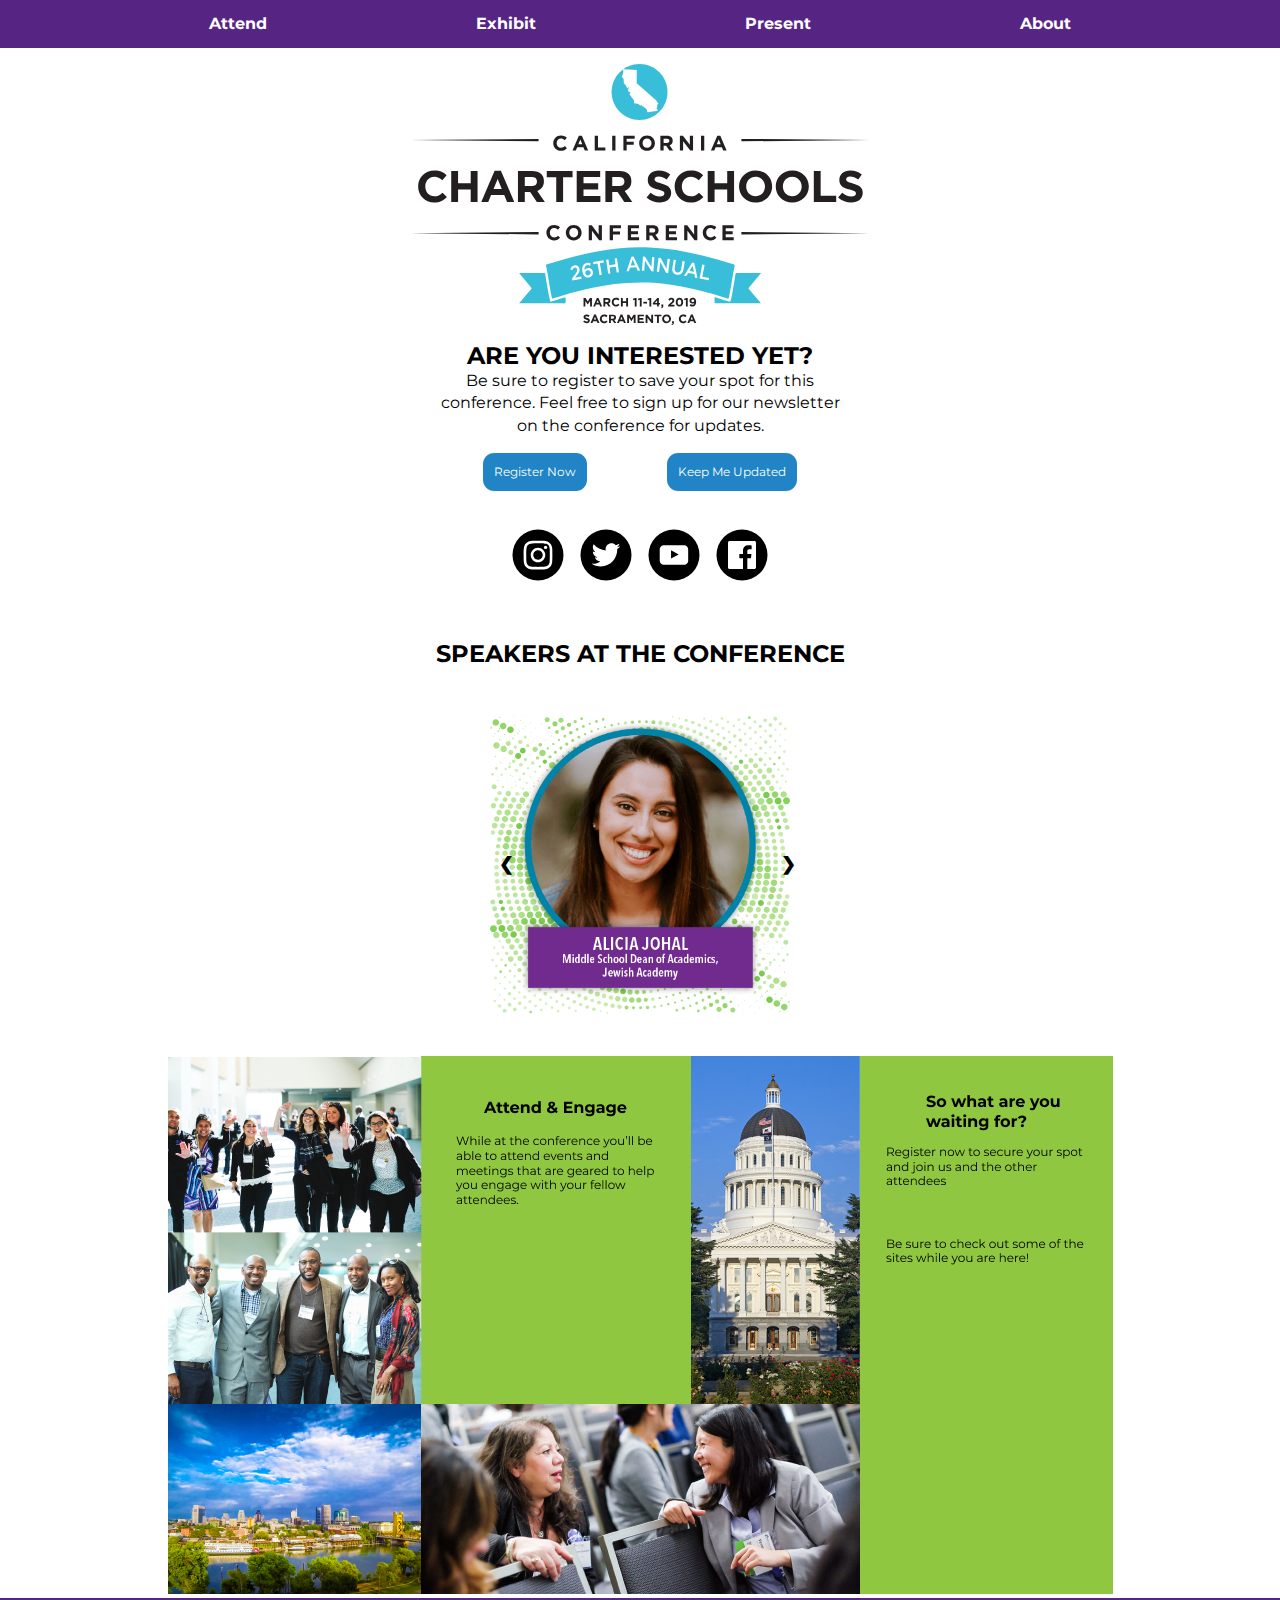
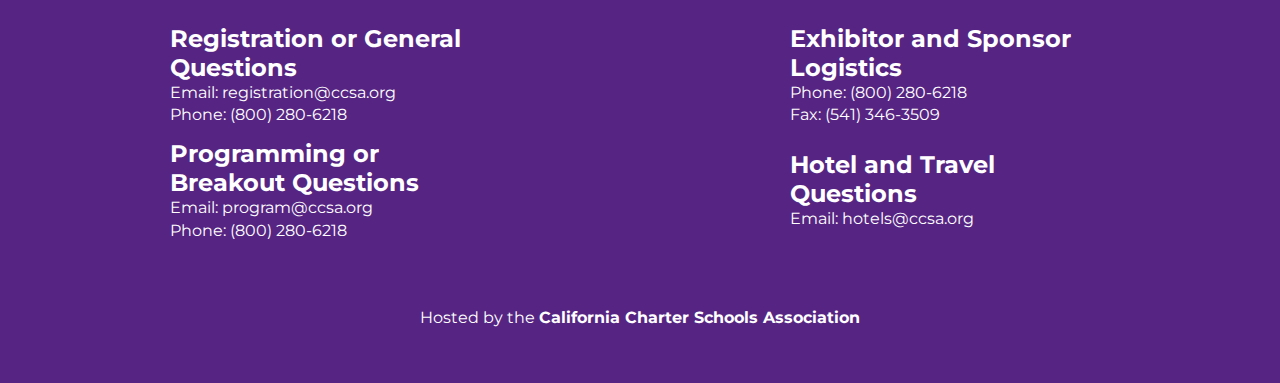
<file: index.html>
<!DOCTYPE html>
<html lang="en">
  <head>
    <meta charset="UTF-8" />
    <meta http-equiv="X-UA-Compatible" content="IE=edge" />
    <meta name="viewport" content="width=device-width, initial-scale=1.0" />
    <link rel="stylesheet" href="style.css" />
    <script src="index.js" defer></script>
    <title>CCSA Charter Schools Conference in Sacramento, CA</title>
  </head>
  <body>
    <nav class="navbar">
      <ul class="navbar__links">
        <li class="underline-hover-effect">Attend</li>
        <li class="underline-hover-effect">Exhibit</li>
        <li class="underline-hover-effect">Present</li>
        <a href="about.html"> <li class="underline-hover-effect page__link">About</li></a>
      </ul>
    </nav>
    <header>
      <img
        id="header__logo"
        src="assets/vector/CCSACon logo-full version.svg"
        alt="The logo for the CCSA Charter Schools Conference with the location and dates"
        srcset=""
      />
      <div class="header__info">
        <h2>ARE YOU INTERESTED YET?</h2>
        <p>
          Be sure to register to save your spot for this conference. Feel free
          to sign up for our newsletter on the conference for updates.
        </p>
        <div class="header__button-container">
          <button>Register Now</button><button>Keep Me Updated</button>
        </div>
        <div class="header__social-media-container">
          <img
            src="images/social_media/instagram_icon.svg"
            alt="Social media icon for the CCSA instagram"
          />
          <img
            src="images/social_media/twitter_icon.svg"
            alt="Social media icon for the CCSA Twitter"
          />
          <img
            src="images/social_media/youtube_icon.svg"
            alt="Social media icon for the CCSA YouTube"
          />
          <img
            src="images/social_media/facebook_icon.svg"
            alt="Social media icon for the CCSA Facebook"
          />
        </div>
      </div>
    </header>
    <h2 id="carousel__header">SPEAKERS AT THE CONFERENCE</h2>
    <div class="carousel">
      <img
        class="carousel__dots"
        src="assets/vector/radial_dots_green.svg"
        alt=""
        srcset=""
      />

      <a class="prev" onclick="plusSlides(-1)">&#10094;</a>
      <div class="carousel__slide fade">
        <img
          src="images/speakers/Alicia_Johal_v1.png"
          alt="A picture of one of the speakers the conference - Alicia Joha"
          srcset=""
        />
      </div>
      <div class="carousel__slide fade">
        <img
          src="images/speakers/DesireeAlexander.png"
          alt="A picture of one of the speakers the conference - Desiree Alexander"
          srcset=""
        />
      </div>
      <div class="carousel__slide fade">
        <img
          src="images/speakers/DianeHorvath.png"
          alt="A picture of one of the speakers the conference - Diane Horvath"
          srcset=""
        />
      </div>
      <div class="carousel__slide fade">
        <img
          src="images/speakers/JasonTrinhrd2_v1.png"
          alt="A picture of one of the speakers the conference - Jason Trinhrd2_v1"
          srcset=""
        />
      </div>
      <div class="carousel__slide fade">
        <img
          src="images/speakers/JayChew.png"
          alt="A picture of one of the speakers the conference - Jay Chew"
          srcset=""
        />
      </div>
      <div class="carousel__slide fade">
        <img
          src="images/speakers/KenSheltonrd2_v2.png"
          alt="A picture of one of the speakers the conference - Ken Sheltonrd"
          srcset=""
        />
      </div>
      <div class="carousel__slide fade">
        <img
          src="images/speakers/KwakuAning_v1.png"
          alt="A picture of one of the speakers the conference - Kwaku Aning"
          srcset=""
        />
      </div>
      <div class="carousel__slide fade">
        <img
          src="images/speakers/ManuelHerrera_v1.png"
          alt="A picture of one of the speakers the conference - Manuel Herrera"
          srcset=""
        />
      </div>
      <div class="carousel__slide fade">
        <img
          src="images/speakers/MariaMontemayor.png"
          alt="A picture of one of the speakers the conference - Maria Montemayor"
          srcset=""
        />
      </div>
      <div class="carousel__slide fade">
        <img
          src="images/speakers/WeziRThindwaEdS.png"
          alt="A picture of one of the speakers the conference - Wezi R. Thindwa"
          srcset=""
        />
      </div>

      <a class="next" onclick="plusSlides(1)">&#10095;</a>

      <img
        class="carousel__dots"
        src="assets/vector/radial_dots_green.svg"
        id="rotate"
        alt=""
        srcset=""
      />
    </div>
    <div class="image-block">
      <img
        src="images/image_block_photos/image_collage.png"
        alt="An image collage showing people at the previous conference and the neatby sites"
        srcset=""
      />
    </div>
    <footer class="footer">
      <div id="footer__info-1">
        <h2>Registration or General Questions</h2>
        <p>Email: registration@ccsa.org</p>
        <p>Phone: (800) 280-6218</p>
      </div>
      <div id="footer__info-2">
        <h2>Exhibitor and Sponsor Logistics</h2>
        <p>Phone: (800) 280-6218</p>
        <p>Fax: (541) 346-3509</p>
      </div>
      <div id="footer__info-3">
        <h2>Programming or Breakout Questions</h2>
        <p>Email: program@ccsa.org</p>
        <p>Phone: (800) 280-6218</p>
      </div>
      <div id="footer__info-4">
        <h2>Hotel and Travel Questions</h2>
        <p>Email: hotels@ccsa.org</p>
      </div>
      <p id="footer__info-5">
        Hosted by the
        <span id="bold-text"> California Charter Schools Association</span>
      </p>
    </footer>
  </body>
</html>
</file>
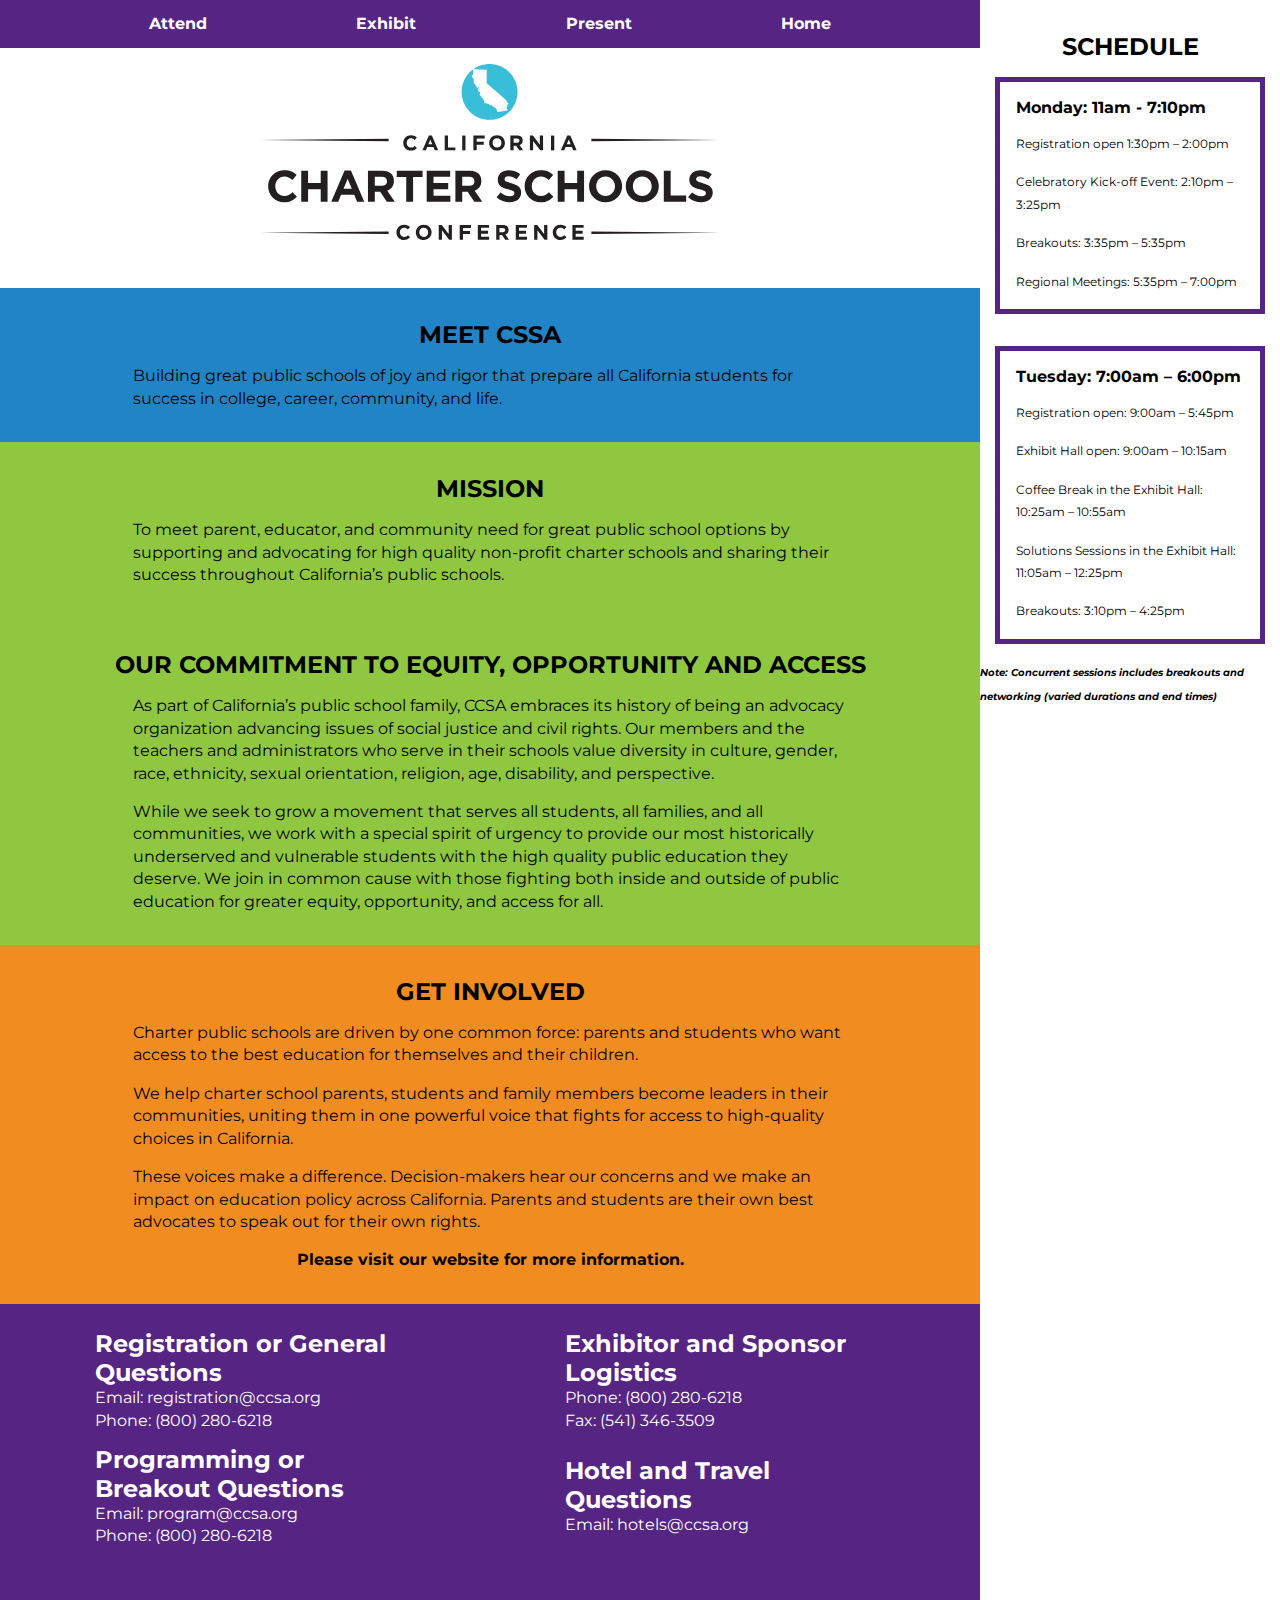
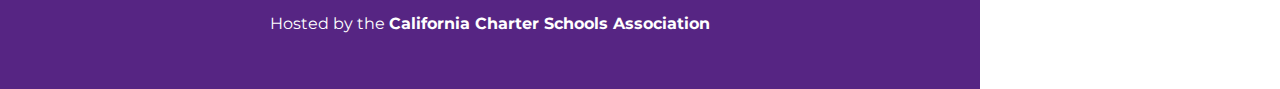
<file: about.html>
<!DOCTYPE html>
<html lang="en">
  <head>
    <meta charset="UTF-8" />
    <meta http-equiv="X-UA-Compatible" content="IE=edge" />
    <meta name="viewport" content="width=device-width, initial-scale=1.0" />
    <link rel="stylesheet" href="style.css" />
    <title>CCSA Charter Schools Conference About Page</title>
  </head>
  <body id="about__body-section">
    <nav class="navbar">
      <ul class="navbar__links">
        <li class="underline-hover-effect">Attend</li>
        <li class="underline-hover-effect">Exhibit</li>
        <li class="underline-hover-effect">Present</li>
        <a href="index.html"> <li class="underline-hover-effect page__link">Home</li></a>
      </ul>
    </nav>
    <header>
      <img
        id="header__logo"
        src="assets/vector/CCSACon logo-basic.svg"
        alt=""
        srcset="The logo for the CCSA Charter Schools Conference without the location and dates"
      />
    </header>
    <main id="main-content">
      <section>
        <div class="about__info">
          <h2>MEET CSSA</h2>
          <p class="about__paragraph">
            Building great public schools of joy and rigor that prepare all
            California students for success in college, career, community, and
            life.
          </p>
        </div>
        <div class="about__info">
          <h2>MISSION</h2>
          <p class="about__paragraph">
            To meet parent, educator, and community need for great public school
            options by supporting and advocating for high quality non-profit
            charter schools and sharing their success throughout California’s
            public schools.
          </p>
        </div>
        <div class="about__info">
          <h2>OUR COMMITMENT TO EQUITY, OPPORTUNITY AND ACCESS</h2>
          <p class="about__paragraph">
            As part of California’s public school family, CCSA embraces its
            history of being an advocacy organization advancing issues of social
            justice and civil rights. Our members and the teachers and
            administrators who serve in their schools value diversity in
            culture, gender, race, ethnicity, sexual orientation, religion, age,
            disability, and perspective.
          </p>

          <p class="about__paragraph">
            While we seek to grow a movement that serves all students, all
            families, and all communities, we work with a special spirit of
            urgency to provide our most historically underserved and vulnerable
            students with the high quality public education they deserve. We
            join in common cause with those fighting both inside and outside of
            public education for greater equity, opportunity, and access for
            all.
          </p>
        </div>
        <div class="about__info">
          <h2>GET INVOLVED</h2>
          <p class="about__paragraph">
            Charter public schools are driven by one common force: parents and
            students who want access to the best education for themselves and
            their children.
          </p>
          <p class="about__paragraph">
            We help charter school parents, students and family members become
            leaders in their communities, uniting them in one powerful voice
            that fights for access to high-quality choices in California.
          </p>
          <p class="about__paragraph">
            These voices make a difference. Decision-makers hear our concerns
            and we make an impact on education policy across California. Parents
            and students are their own best advocates to speak out for their own
            rights.
          </p>
          <p class="about__paragraph" id="bold-text">
            Please visit our website for more information.
          </p>
        </div>
      </section>
      <section id="schedule">
        <h2 class="schedule__title">SCHEDULE</h2>
        <div class="schedule__block">
          <h2>Monday: 11am - 7:10pm</h2>
          <p>Registration open 1:30pm – 2:00pm</p>
          <p>Celebratory Kick-off Event: 2:10pm – 3:25pm</p>
          <p>Breakouts: 3:35pm – 5:35pm</p>
          <p>Regional Meetings: 5:35pm – 7:00pm</p>
        </div>
        <div class="schedule__block">
          <h2 class="schedule__title">Tuesday: 7:00am – 6:00pm</h2>
          <p>Registration open: 9:00am – 5:45pm</p>
          <p>Exhibit Hall open: 9:00am – 10:15am</p>
          <p>Coffee Break in the Exhibit Hall: 10:25am – 10:55am</p>
          <p>Solutions Sessions in the Exhibit Hall: 11:05am – 12:25pm</p>
          <p>Breakouts: 3:10pm – 4:25pm</p>
        </div>
        <p>
          <i>
            Note: Concurrent sessions includes breakouts and networking (varied
            durations and end times)</i
          >
        </p>
      </section>
    </main>
    <footer class="footer">
      <div id="footer__info-1">
        <h2>Registration or General Questions</h2>
        <p>Email: registration@ccsa.org</p>
        <p>Phone: (800) 280-6218</p>
      </div>
      <div id="footer__info-2">
        <h2>Exhibitor and Sponsor Logistics</h2>
        <p>Phone: (800) 280-6218</p>
        <p>Fax: (541) 346-3509</p>
      </div>
      <div id="footer__info-3">
        <h2>Programming or Breakout Questions</h2>
        <p>Email: program@ccsa.org</p>
        <p>Phone: (800) 280-6218</p>
      </div>
      <div id="footer__info-4">
        <h2>Hotel and Travel Questions</h2>
        <p>Email: hotels@ccsa.org</p>
      </div>
      <p id="footer__info-5">
        Hosted by the
        <span id="bold-text"> California Charter Schools Association</span>
      </p>
    </footer>
  </body>
</html>
</file>
<file: style.css>
@import url("https://fonts.googleapis.com/css2?family=Montserrat:wght@400;700&display=swap");
@import url('styles/about.css');
@import url('styles/home_page.css');


/* This file contain styles that are shared between both HTML files */

* {
  margin: 0;
  padding: 0;
  box-sizing: border-box;
  list-style: none;
}

:root {
  font-family: "Montserrat", sans-serif;
}

body {
  min-height: 100vh;
  min-height: 100dvh;
  display: grid;
  grid-template-rows: auto 1fr auto;
}

h2 {
  font-size: 1rem;
  font-weight: bold;
}

a {
  text-decoration: none;
}

p {
  font-size: 0.75rem;
  line-height: 16.8px;
}

button {
  all: unset;
  font-size: 0.75rem;
}

footer {
  background-color: #562583;
}

.navbar {
  background-color: #562583;
  height: 3rem;
  display: flex;
  align-items: center;
  color: white;
}

.navbar .navbar__links {
  display: flex;
  align-items: center;
  font-weight: bold;
  justify-content: space-evenly;
  width: 100%;
}

header {
  padding: 1rem 0;
  text-align: center;
  display: flex;
  flex-direction: column;
  align-items: center;
}

#header__logo {
  width: 270px;
}

.footer {
  display: flex;
  flex-direction: column;
  color: white;
  padding: 1.2rem;
  align-items: center;
}

.footer div {
  padding: 0.4rem;
}

.footer div h2 {
  max-width: 20ch;
}

.footer #footer__info-5 {
  padding-top: 1.5rem;
}

.page__link {
  cursor: pointer;
  color: white;
}
/* Media Queries */

@media (min-width: 46.875em) {
  h2 {
    font-size: 1.5rem;
  }
}

@media (min-width: 46.875em) {
  h2 {
    font-size: 1.5rem;
  }
}

@media (min-width: 46.875em) {
  p {
    font-size: 1rem;
    line-height: 22.4px;
  }
}

@media (min-width: 46.875em) {
  #header__logo {
    width: 400px;
  }
}

@media (min-width: 62.5em) {
  #header__logo {
    width: 460px;
  }
}

@media (min-width: 46.875em) {
  .footer {
    display: grid;
    grid-template-columns: repeat(2, 1fr);
    grid-template-rows: repeat(3, 1fr);
    justify-items: center;
  }

  .footer #footer__info-1 {
    grid-area: 1/1/2/2;
  }

  .footer #footer__info-2 {
    grid-area: 1/2/2/3;
  }

  .footer #footer__info-3 {
    grid-area: 2/1/3/2;
  }

  .footer #footer__info-4 {
    grid-area: 2/2/3/3;
  }

  .footer #footer__info-5 {
    grid-area: 3/1/4/3;
  }
}

@media (hover: hover) {
  .underline-hover-effect:not(:last-child) { 
    cursor: default;
  }
  .underline-hover-effect {
    padding-bottom: 0.1rem;
    position: relative;
  }

  .underline-hover-effect::before {
    content: "";
    position: absolute;
    right: 0;
    bottom: 0;
    width: 0;
    height: 2px;
    background-color: white;
    transition: width 0.25s ease-out;
  }

  .underline-hover-effect:hover::before {
    width: 100%;
    left: 0;
    right: auto;
  }
}
</file>
